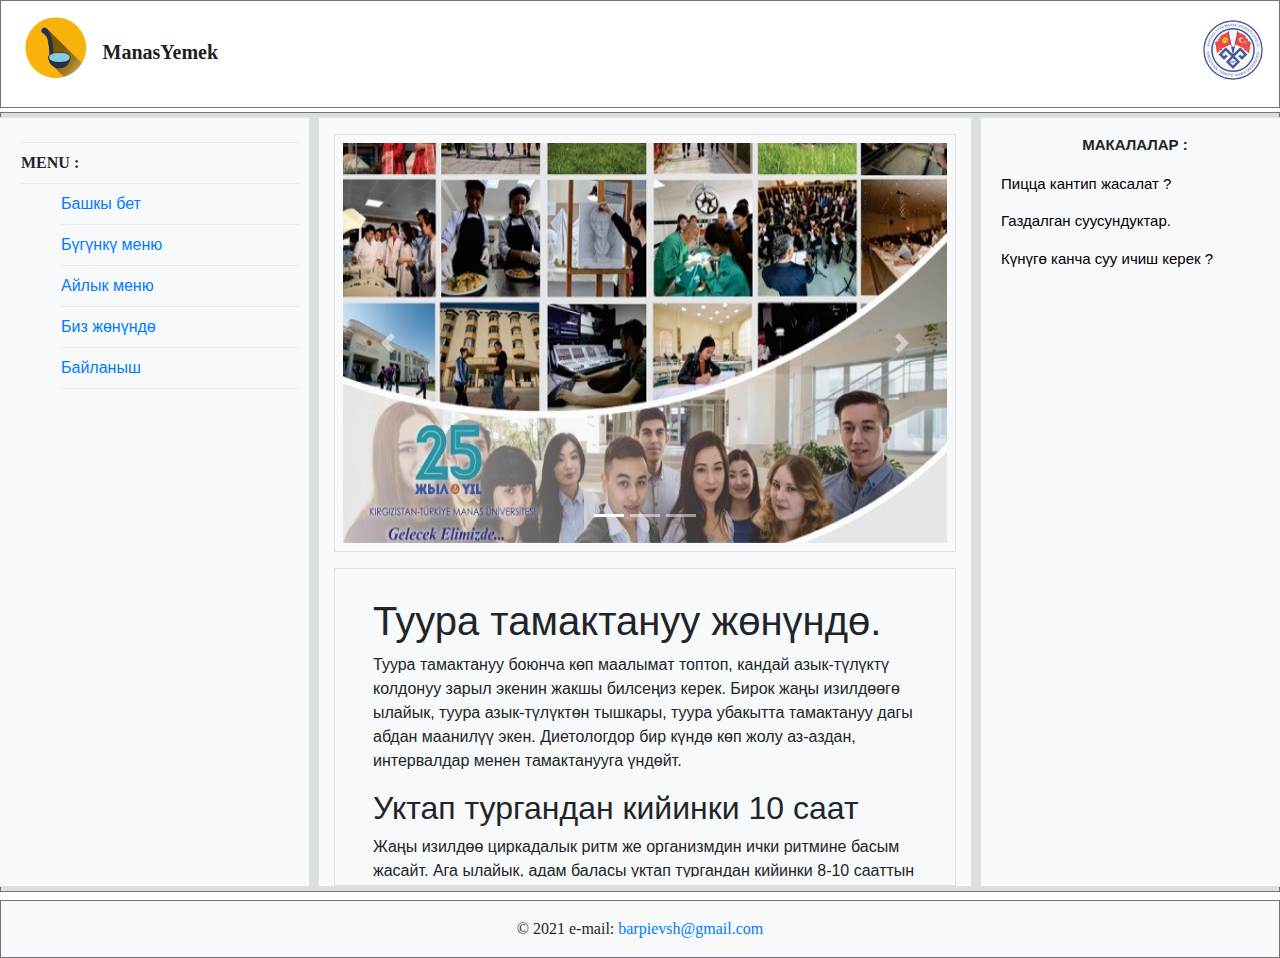
<file: odev3/index.html>
<!DOCTYPE html>
<html lang="en" dir="ltr">
  <head>
    <meta charset="utf-8">
    <meta name="viewport" content="width=device-width, initial-scale=1, shrink-to-fit=no">
    <title>Manas Yemek</title>
    <link rel="stylesheet" href="https://maxcdn.bootstrapcdn.com/bootstrap/4.0.0/css/bootstrap.min.css" integrity="sha384-Gn5384xqQ1aoWXA+058RXPxPg6fy4IWvTNh0E263XmFcJlSAwiGgFAW/dAiS6JXm" crossorigin="anonymous">
    <link rel="stylesheet" href="./css/style.css">
    <link rel="icon" type="image/png"  href="./images/spoonlogo.png" />
    </head>
  <body>
    <div>
      <header>
          <nav class="navbar navbar-light border border-secondary">
            <a class="navbar-brand align-mid" href="index.html">
              <img src="./images/spoonlogo.png" width="80" height="80" class="d-inline-block" alt="Manasyemeklogo" style="border-radius:50%;">
              <b style='font-family: "Lucida Handwriting", "Cursive", serif;'>ManasYemek</b>
            </a>
            <img src="./images/manaslogo.png" width="60" height="60" class="d-inline-block float-right mb-2" alt="Manasyemeklogo" style="border-radius:50%;">
          </nav>
      </header>
      <div class="w-100 border border-secondary mt-1 mb-2" style="background-color:#dae0e0;">
        <div class="row">
          <div class="col-sm border border-solid m-1 bg bg-light pt-3" id="leftpane">
            <div class="dropdown-divider"></div>
            <b style='font-family: "Lucida Handwriting", "Cursive", serif;'>MENU : </b>
            <div class="dropdown-divider"></div>
            <ul>
              <li><a href="index.html">Башкы бет</a></li>
              <div class="dropdown-divider"></div>
              <li><a href="todaysmenu.html">Бүгүнкү меню</a></li>
              <div class="dropdown-divider"></div>
              <li><a href="allmenu.html">Айлык меню</a></li>
              <div class="dropdown-divider"></div>
              <li><a href="aboutus.html">Биз жөнүндө</a></li>
              <div class="dropdown-divider"></div>
              <li><a href="contact.html">Байланыш</a></li>
              <div class="dropdown-divider"></div>
            </ul>
          </div>
          <div class="col-sm-6 border border-solid m-1 bg bg-light">
            <div class="col border border-solid w-100 mt-3 p-2">
              <div id="carouselExampleIndicators" class="carousel slide" data-ride="carousel">
                <ol class="carousel-indicators">
                  <li data-target="#carouselExampleIndicators" data-slide-to="0" class="active"></li>
                  <li data-target="#carouselExampleIndicators" data-slide-to="1"></li>
                  <li data-target="#carouselExampleIndicators" data-slide-to="2"></li>
                </ol>
                <div class="carousel-inner">
                  <div class="carousel-item active">
                    <img class="d-block w-100" src="./images/manasslide.jpg" alt="First slide" id="slideimg">
                  </div>
                  <div class="carousel-item">
                    <img class="d-block w-100" src="./images/sld2.jpg" alt="Second slide" id="slideimg">
                  </div>
                  <div class="carousel-item">
                    <img class="d-block w-100" src="./images/sld3.jpg" alt="Third slide" id="slideimg">
                  </div>
                </div>
                <a class="carousel-control-prev" href="#carouselExampleIndicators" role="button" data-slide="prev">
                  <span class="carousel-control-prev-icon" aria-hidden="true"></span>
                  <span class="sr-only">Previous</span>
                </a>
                <a class="carousel-control-next" href="#carouselExampleIndicators" role="button" data-slide="next">
                  <span class="carousel-control-next-icon" aria-hidden="true"></span>
                  <span class="sr-only">Next</span>
                </a>
              </div>
            </div>
            <div class="col-sm border border-solid w-100 mt-3 p-2">
              <div class="content">
                <h1>Туура тамактануу жөнүндө.</h1>
                <p>Туура тамактануу боюнча көп маалымат топтоп, кандай азык-түлүктү колдонуу зарыл экенин жакшы билсеңиз керек.
                  Бирок жаңы изилдөөгө ылайык, туура азык-түлүктөн тышкары, туура убакытта тамактануу дагы абдан маанилүү экен.
                  Диетологдор бир күндө көп жолу аз-аздан, интервалдар менен тамактанууга үндөйт.</p>
                  <h2>Уктап тургандан кийинки 10 саат</h2>
                  <p>Жаңы изилдөө циркадалык ритм же организмдин ички ритмине басым жасайт.
                     Ага ылайык, адам баласы уктап тургандан кийинки 8-10 сааттын ичинде гана тамактануусу зарыл.
                     Бул эреже сакталса, организм тамакты сиңирүүгө жетиштүү убакыт алат.</p>
                  <p>Организмдеги ар бир клеткада өзүнүн циркадалык ритми бар. Демек, уктоо үчүн туура убакыт болгондой эле, тамактануу, сабак окуу, спорт менен алектенүү үчүн дагы туура убакыт бар. Изилдөөгө ылайык, биздин организм ойгонгондон кийин 8-10 саат, максимум 12 саат гана тамакты сиңире алат.
                     Туура учурда тамактанбай калсак циркадалык ритм үзгүлтүккө учурап, биздин организм эс алуу үчүн башка режимге өтөт.</p>
              </div>
            </div>
          </div>
          <div class="col border border-solid m-1 pt-3 pb-5 bg bg-light" id="rightpane">
              <p style="text-align:center;"><b>МАКАЛАЛАР :</b></p>
              <li><a href="makala_first.html"> Пицца кантип жасалат ?</a></li>
              <li><a href="makala_second.html">Газдалган суусундуктар.</a></li>
              <li><a href="makala_third.html">Күнүгө канча суу ичиш керек ?</a></li>
          </div>
        </div>
      </div>
      <footer class="page-footer font-small bg bg-light border border-secondary">
      <div class="footer-copyright text-center py-3" id="footer">© 2021 e-mail:
        <a href="mailto:joe@example.com?subject=feedback"> barpievsh@gmail.com</a>
      </div>
      </footer>
    </div>
    <script src="https://code.jquery.com/jquery-3.2.1.slim.min.js" integrity="sha384-KJ3o2DKtIkvYIK3UENzmM7KCkRr/rE9/Qpg6aAZGJwFDMVNA/GpGFF93hXpG5KkN" crossorigin="anonymous"></script>
    <script src="https://cdnjs.cloudflare.com/ajax/libs/popper.js/1.12.9/umd/popper.min.js" integrity="sha384-ApNbgh9B+Y1QKtv3Rn7W3mgPxhU9K/ScQsAP7hUibX39j7fakFPskvXusvfa0b4Q" crossorigin="anonymous"></script>
    <script src="https://maxcdn.bootstrapcdn.com/bootstrap/4.0.0/js/bootstrap.min.js" integrity="sha384-JZR6Spejh4U02d8jOt6vLEHfe/JQGiRRSQQxSfFWpi1MquVdAyjUar5+76PVCmYl" crossorigin="anonymous"></script>
  </body>
</html>
</file>
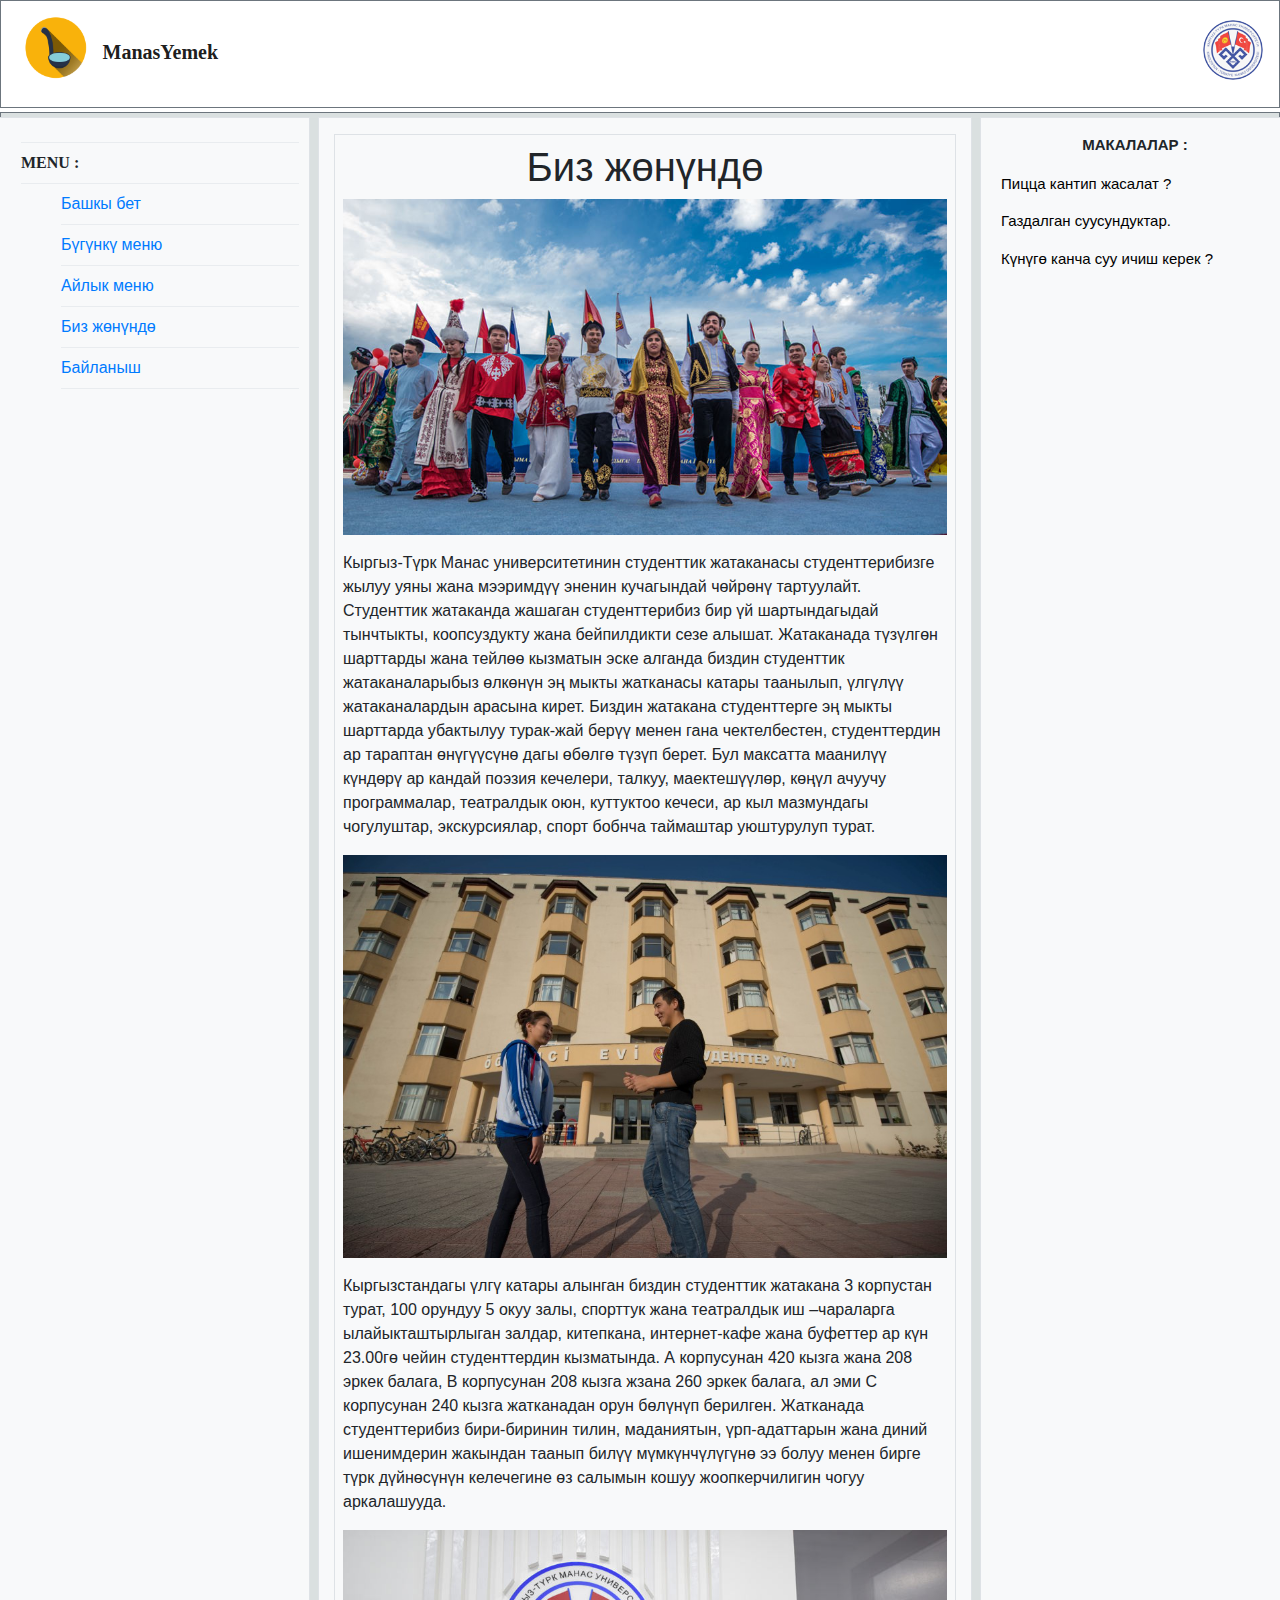
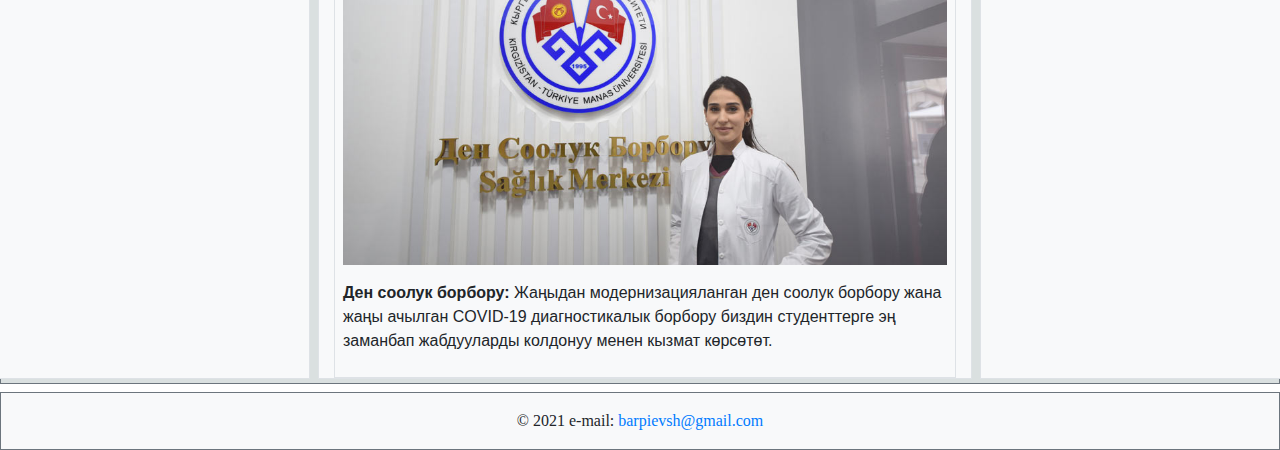
<file: odev3/aboutus.html>
<!DOCTYPE html>
<html lang="en" dir="ltr">
  <head>
    <meta charset="utf-8">
    <meta name="viewport" content="width=device-width, initial-scale=1, shrink-to-fit=no">
    <title>Manas Yemek</title>
    <link rel="stylesheet" href="https://maxcdn.bootstrapcdn.com/bootstrap/4.0.0/css/bootstrap.min.css" integrity="sha384-Gn5384xqQ1aoWXA+058RXPxPg6fy4IWvTNh0E263XmFcJlSAwiGgFAW/dAiS6JXm" crossorigin="anonymous">
    <link rel="stylesheet" href="./css/style.css">
    <link rel="icon" type="image/png"  href="./images/spoonlogo.png" />
    </head>
  <body>
    <div>
      <header>
          <nav class="navbar navbar-light border border-secondary">
            <a class="navbar-brand align-mid" href="index.html">
              <img src="./images/spoonlogo.png" width="80" height="80" class="d-inline-block" alt="Manasyemeklogo" style="border-radius:50%;">
              <b style='font-family: "Lucida Handwriting", "Cursive", serif;'>ManasYemek</b>
            </a>
            <img src="./images/manaslogo.png" width="60" height="60" class="d-inline-block float-right mb-2" alt="Manasyemeklogo" style="border-radius:50%;">
          </nav>
      </header>
      <div class="w-100 border border-secondary mt-1 mb-2" style="background-color:#dae0e0;">
        <div class="row">
          <div class="col-sm border border-solid m-1 bg bg-light pt-3" id="leftpane">
            <div class="dropdown-divider"></div>
            <b style='font-family: "Lucida Handwriting", "Cursive", serif;'>MENU : </b>
            <div class="dropdown-divider"></div>
            <ul>
              <li><a href="index.html">Башкы бет</a></li>
              <div class="dropdown-divider"></div>
              <li><a href="todaysmenu.html">Бүгүнкү меню</a></li>
              <div class="dropdown-divider"></div>
              <li><a href="allmenu.html">Айлык меню</a></li>
              <div class="dropdown-divider"></div>
              <li><a href="aboutus.html">Биз жөнүндө</a></li>
              <div class="dropdown-divider"></div>
              <li><a href="contact.html">Байланыш</a></li>
              <div class="dropdown-divider"></div>
            </ul>
          </div>
          <div class="col-sm-6 border border-solid m-1 bg bg-light">
            <div class="col-sm border border-solid w-100 mt-3 p-2">
              <h1 style="text-align:center;">Биз жөнүндө </h1>
              <img class="d-block w-100" src="./images/about1.jpg" alt="makalafirst1">
              <p class="pt-3">Кыргыз-Түрк Манас университетинин студенттик жатаканасы студенттерибизге жылуу уяны жана мээримдүү эненин кучагындай чөйрөнү тартуулайт. Студенттик жатаканда жашаган студенттерибиз бир үй шартындагыдай тынчтыкты, коопсуздукту жана бейпилдикти сезе алышат. Жатаканада түзүлгөн шарттарды жана тейлөө кызматын эске алганда биздин студенттик жатаканаларыбыз өлкөнүн эң мыкты жатканасы катары таанылып, үлгүлүү жатаканалардын арасына кирет. Биздин жатакана студенттерге эң мыкты шарттарда убактылуу турак-жай берүү менен гана чектелбестен, студенттердин ар тараптан өнүгүүсүнө дагы өбөлгө түзүп берет. Бул максатта маанилүү күндөрү ар кандай поэзия кечелери, талкуу, маектешүүлөр, көңүл ачуучу программалар, театралдык оюн, куттуктоо кечеси, ар кыл мазмундагы чогулуштар, экскурсиялар, спорт бобнча таймаштар уюштурулуп турат.</p>

              <img class="d-block w-100" src="./images/about2.jpg" alt="makalafirst1">
              <p class="pt-3">Кыргызстандагы үлгү катары алынган биздин студенттик жатакана 3 корпустан турат, 100 орундуу 5 окуу залы, спорттук жана театралдык иш –чараларга ылайыкташтырлыган залдар, китепкана, интернет-кафе жана буфеттер ар күн 23.00гө чейин студенттердин кызматында. А корпусунан 420 кызга жана 208 эркек балага, В корпусунан 208 кызга жзана 260 эркек балага, ал эми С корпусунан 240 кызга жатканадан орун бөлүнүп берилген. Жатканада студенттерибиз бири-биринин тилин, маданиятын, үрп-адаттарын жана диний ишенимдерин жакындан таанып билүү мүмкүнчүлүгүнө ээ болуу менен бирге түрк дүйнөсүнүн келечегине өз салымын кошуу жоопкерчилигин чогуу аркалашууда.</p>

              <img class="d-block w-100" src="./images/about3.jpg" alt="makalafirst1">
              <p class="pt-3"><b>Ден соолук борбору:</b> Жаңыдан модернизацияланган ден соолук борбору жана жаңы ачылган COVID-19 диагностикалык борбору биздин студенттерге эң ​​заманбап жабдууларды колдонуу менен кызмат көрсөтөт.</p>
            </div>
          </div>
          <div class="col border border-solid m-1 pt-3 pb-5 bg bg-light" id="rightpane">
              <p style="text-align:center;"><b>МАКАЛАЛАР :</b></p>
              <li><a href="makala_first.html"> Пицца кантип жасалат ?</a></li>
              <li><a href="makala_second.html">Газдалган суусундуктар.</a></li>
              <li><a href="makala_third.html">Күнүгө канча суу ичиш керек ?</a></li>
          </div>
        </div>
      </div>
      <footer class="page-footer font-small bg bg-light border border-secondary">
      <div class="footer-copyright text-center py-3" id="footer">© 2021 e-mail:
        <a href="mailto:joe@example.com?subject=feedback"> barpievsh@gmail.com</a>
      </div>
      </footer>
    </div>
    <script src="https://code.jquery.com/jquery-3.2.1.slim.min.js" integrity="sha384-KJ3o2DKtIkvYIK3UENzmM7KCkRr/rE9/Qpg6aAZGJwFDMVNA/GpGFF93hXpG5KkN" crossorigin="anonymous"></script>
    <script src="https://cdnjs.cloudflare.com/ajax/libs/popper.js/1.12.9/umd/popper.min.js" integrity="sha384-ApNbgh9B+Y1QKtv3Rn7W3mgPxhU9K/ScQsAP7hUibX39j7fakFPskvXusvfa0b4Q" crossorigin="anonymous"></script>
    <script src="https://maxcdn.bootstrapcdn.com/bootstrap/4.0.0/js/bootstrap.min.js" integrity="sha384-JZR6Spejh4U02d8jOt6vLEHfe/JQGiRRSQQxSfFWpi1MquVdAyjUar5+76PVCmYl" crossorigin="anonymous"></script>
  </body>
</html>
</file>
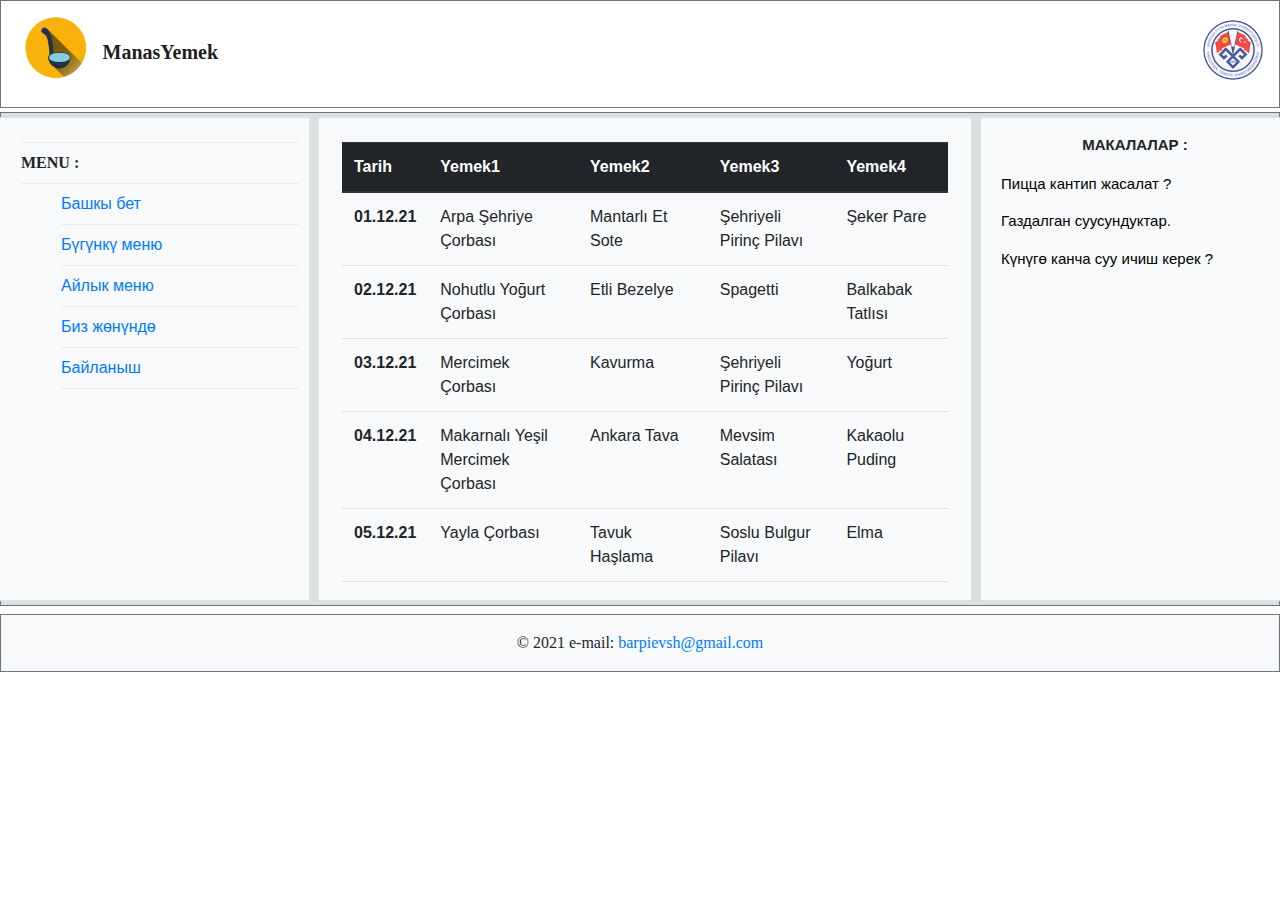
<file: odev3/allmenu.html>
<!DOCTYPE html>
<html lang="en" dir="ltr">
  <head>
    <meta charset="utf-8">
    <meta name="viewport" content="width=device-width, initial-scale=1, shrink-to-fit=no">
    <title>Manas Yemek</title>
    <link rel="stylesheet" href="https://maxcdn.bootstrapcdn.com/bootstrap/4.0.0/css/bootstrap.min.css" integrity="sha384-Gn5384xqQ1aoWXA+058RXPxPg6fy4IWvTNh0E263XmFcJlSAwiGgFAW/dAiS6JXm" crossorigin="anonymous">
    <link rel="stylesheet" href="./css/style.css">
    <link rel="icon" type="image/png"  href="./images/spoonlogo.png" />
    </head>
  <body>
    <div>
      <header>
          <nav class="navbar navbar-light border border-secondary">
            <a class="navbar-brand align-mid" href="index.html">
              <img src="./images/spoonlogo.png" width="80" height="80" class="d-inline-block" alt="Manasyemeklogo" style="border-radius:50%;">
              <b style='font-family: "Lucida Handwriting", "Cursive", serif;'>ManasYemek</b>
            </a>
            <img src="./images/manaslogo.png" width="60" height="60" class="d-inline-block float-right mb-2" alt="Manasyemeklogo" style="border-radius:50%;">
          </nav>
      </header>
      <div class="w-100 border border-secondary mt-1 mb-2" style="background-color:#dae0e0;">
        <div class="row">
          <div class="col-sm border border-solid m-1 bg bg-light pt-3" id="leftpane">
            <div class="dropdown-divider"></div>
            <b style='font-family: "Lucida Handwriting", "Cursive", serif;'>MENU : </b>
            <div class="dropdown-divider"></div>
            <ul>
              <li><a href="index.html">Башкы бет</a></li>
              <div class="dropdown-divider"></div>
              <li><a href="todaysmenu.html">Бүгүнкү меню</a></li>
              <div class="dropdown-divider"></div>
              <li><a href="allmenu.html">Айлык меню</a></li>
              <div class="dropdown-divider"></div>
              <li><a href="aboutus.html">Биз жөнүндө</a></li>
              <div class="dropdown-divider"></div>
              <li><a href="contact.html">Байланыш</a></li>
              <div class="dropdown-divider"></div>
            </ul>
          </div>
          <div class="col-sm-6 border border-solid m-1 bg bg-light">
            <div class="col-sm w-100 mt-3 p-2">
              <div class="allmenu">
                <table class="table">
                  <thead class="thead-dark">
                    <tr>
                      <th scope="col">Tarih</th>
                      <th scope="col">Yemek1</th>
                      <th scope="col">Yemek2</th>
                      <th scope="col">Yemek3</th>
                      <th scope="col">Yemek4</th>
                    </tr>
                  </thead>
                  <tbody>
                    <tr>
                      <th scope="row">01.12.21</th>
                      <td>Arpa Şehriye Çorbası</td>
                      <td>Mantarlı Et Sote</td>
                      <td>Şehriyeli Pirinç Pilavı</td>
                      <td>Şeker Pare</td>
                    </tr>
                    <tr>
                      <th scope="row">02.12.21</th>
                      <td>Nohutlu Yoğurt Çorbası</td>
                      <td>Etli Bezelye</td>
                      <td>Spagetti</td>
                      <td>Balkabak Tatlısı</td>
                    </tr>
                    <tr>
                      <th scope="row">03.12.21</th>
                      <td>Mercimek Çorbası</td>
                      <td>Kavurma</td>
                      <td>Şehriyeli Pirinç Pilavı</td>
                      <td>Yoğurt</td>
                    </tr>
                    <tr>
                      <th scope="row">04.12.21</th>
                      <td>Makarnalı Yeşil Mercimek Çorbası</td>
                      <td>Ankara Tava</td>
                      <td>Mevsim Salatası</td>
                      <td>Kakaolu Puding</td>
                    </tr>
                    <tr>
                      <th scope="row">05.12.21</th>
                      <td>Yayla Çorbası</td>
                      <td>Tavuk Haşlama</td>
                      <td>Soslu Bulgur Pilavı</td>
                      <td>Elma</td>
                    </tr>
                    <tr>
                      <th scope="row">06.12.21</th>
                      <td>Ezogelin Çorbası</td>
                      <td>Etli Nohut</td>
                      <td>Şehriyeli Pirinç Pilavı</td>
                      <td>Karışık Turşu</td>
                    </tr>
                    <tr>
                      <th scope="row">07.12.21</th>
                      <td>Bakla Çorbası</td>
                      <td>Terbiyeli Köfte</td>
                      <td>Soslu Makarna</td>
                      <td>Meyve</td>
                    </tr>
                    <tr>
                      <th scope="row">08.12.21</th>
                      <td>Süzme Mercimek Çorbası</td>
                      <td>Kıymalı Pırasa</td>
                      <td>Patatesli Gül Böreği</td>
                      <td>Yoğurt</td>
                    </tr>
                    <tr>
                      <th scope="row">09.12.21</th>
                      <td>Yayla Çorbası</td>
                      <td>Kış Türlüsü</td>
                      <td>Bulgur Pilavı</td>
                      <td>Revani</td>
                    </tr>
                    <tr>
                      <th scope="row">10.12.21</th>
                      <td>Şehriyeli Maş Çorbası</td>
                      <td>Fırında Tavuk Baget-fri</td>
                      <td>Nohutlu Pirinç Pilavı</td>
                      <td>Karışık Komposto</td>
                    </tr>
                    <tr>
                      <th scope="row">11.12.21</th>
                      <td>Arpa Şehriye Çorbası</td>
                      <td>Etli Lahana</td>
                      <td>Soslu Makarna</td>
                      <td>Şeker Pare</td>
                    </tr>
                    <tr>
                      <th scope="row">12.12.21</th>
                      <td>Borş Çorbası</td>
                      <td>Özbek Pilavı</td>
                      <td>Mevsim Salatası</td>
                      <td>Şeker Pare</td>
                    </tr>
                    <tr>
                      <th scope="row">13.12.21</th>
                      <td>Ezogelin Çorbası</td>
                      <td>Etli Kuru Fasulye</td>
                      <td>Şehriyeli Pirinç Pilavı</td>
                      <td>Karışık Turşu</td>
                    </tr>
                    <tr>
                      <th scope="row">14.12.21</th>
                      <td>Ispanaklı Nohut Çorbası</td>
                      <td>İzmir Köfte</td>
                      <td>Spagetti</td>
                      <td>Meyve</td>
                    </tr>
                    <tr>
                      <th scope="row">15.12.21</th>
                      <td>Maş Çorbası</td>
                      <td>Kıymalı Yumurtalı Ispanak</td>
                      <td>Gül böreği</td>
                      <td>Yoğurt</td>
                    </tr>
                    <tr>
                      <th scope="row">16.12.21</th>
                      <td>Arpa Şehriye Çorbası</td>
                      <td>Orman Kebap</td>
                      <td>Şehriyeli Bulgur Pilavı</td>
                      <td>Balkabak Tatlısı</td>
                    </tr>
                    <tr>
                      <th scope="row">17.12.21</th>
                      <td>Süzme Mercimek Çorbası</td>
                      <td>Elbasan Tava</td>
                      <td>Safranlı Pirinç Pilavı</td>
                      <td>Revani</td>
                    </tr>
                    <tr>
                      <th scope="row">18.12.21</th>
                      <td>Yayla Çorbası</td>
                      <td>Patates Musakka</td>
                      <td>Gül Böreği</td>
                      <td>Karışık Komposto</td>
                    </tr>
                    <tr>
                      <th scope="row">19.12.21</th>
                      <td>Maş Çorbası</td>
                      <td>Et Haşlama</td>
                      <td>Soslu Bulgur Pilavı</td>
                      <td>Mevsim Salatası</td>
                    </tr>
                    <tr>
                      <th scope="row">20.12.21</th>
                      <td>Ezogelin Çorbası</td>
                      <td>Etli Nohut</td>
                      <td>Şehriyeli Pirinç Pilavı</td>
                      <td>Cacık</td>
                    </tr>
                    <tr>
                      <th scope="row">21.12.21</th>
                      <td>Taneli Sebze Çorbası</td>
                      <td>Sebzeli Çanak Köfte</td>
                      <td>Zeytinyağlı Barbunya</td>
                      <td>Sütlaç</td>
                    </tr>
                    <tr>
                      <th scope="row">22.12.21</th>
                      <td>Mercimek Çorbası</td>
                      <td>Sebzeli Çanak Köfte</td>
                      <td>Şehriyeli Bulgur Pilavı</td>
                      <td>Soğuk Ayran Aşı</td>
                    </tr>
                    <tr>
                      <th scope="row">23.12.21</th>
                      <td>Sebzeli Tavuk Çorbası</td>
                      <td>Tas Kebap</td>
                      <td>Peynirli Su Böreği</td>
                      <td>Karışık Komposto</td>
                    </tr>
                    <tr>
                      <th scope="row">24.12.21</th>
                      <td>Bakla Çorbası</td>
                      <td>Soslu Tavuk Baget</td>
                      <td>Şehriyeli Pirinç Pilavı</td>
                      <td>Şeker Pare</td>
                    </tr>
                    <tr>
                      <th scope="row">25.12.21</th>
                      <td>Süzme Mercimek Çorbası</td>
                      <td>Soslu Fırın Köfte</td>
                      <td>Şehriyeli Bulgur Pilavı</td>
                      <td>Meyve</td>
                    </tr>
                    <tr>
                      <th scope="row">26.12.21</th>
                      <td>Arpa Şehriye Çorbası</td>
                      <td>Dana Kaburga</td>
                      <td>Şehriyeli Pirinç Pilavı</td>
                      <td>Revani</td>
                    </tr>
                    <tr>
                      <th scope="row">27.12.21</th>
                      <td>Ezogelin Çorbası</td>
                      <td>Etli Kuru Fasulye</td>
                      <td>Şehriyeli Pirinç Pilavı</td>
                      <td>Karışık Turşu</td>
                    </tr>
                    <tr>
                      <th scope="row">28.12.21</th>
                      <td>Taneli Sebze Çorbası</td>
                      <td>Soslu Fırın Köfte</td>
                      <td>Spagetti</td>
                      <td>Tulumba Tatlısı</td>
                    </tr>
                    <tr>
                      <th scope="row">29.12.21</th>
                      <td>Süzme Mercimek Çorbası</td>
                      <td>Kıymalı Pırasa</td>
                      <td>Patatesli Gül Böreği</td>
                      <td>Yoğurt</td>
                    </tr>
                    <tr>
                      <th scope="row">30.12.21</th>
                      <td>Nohutlu Yoğurt Çorbası</td>
                      <td>Etli Bezelye</td>
                      <td>Spagetti</td>
                      <td>Balkabak Tatlısı</td>
                    </tr>
                    <tr>
                      <th scope="row">31.12.21</th>
                      <td>Yeşil Mercimek Çorbası</td>
                      <td>Kavurma</td>
                      <td>Soslu Bulgur Pilavı</td>
                      <td>Cacık</td>
                    </tr>
                  </tbody>
                </table>
              </div>
            </div>
          </div>
          <div class="col border border-solid m-1 pt-3 pb-5 bg bg-light" id="rightpane">
              <p style="text-align:center;"><b>МАКАЛАЛАР :</b></p>
              <li><a href="makala_first.html"> Пицца кантип жасалат ?</a></li>
              <li><a href="makala_second.html">Газдалган суусундуктар.</a></li>
              <li><a href="makala_third.html">Күнүгө канча суу ичиш керек ?</a></li>
          </div>
        </div>
      </div>
      <footer class="page-footer font-small bg bg-light border border-secondary">
      <div class="footer-copyright text-center py-3" id="footer">© 2021 e-mail:
        <a href="mailto:joe@example.com?subject=feedback"> barpievsh@gmail.com</a>
      </div>
      </footer>
    </div>
    <script src="https://code.jquery.com/jquery-3.2.1.slim.min.js" integrity="sha384-KJ3o2DKtIkvYIK3UENzmM7KCkRr/rE9/Qpg6aAZGJwFDMVNA/GpGFF93hXpG5KkN" crossorigin="anonymous"></script>
    <script src="https://cdnjs.cloudflare.com/ajax/libs/popper.js/1.12.9/umd/popper.min.js" integrity="sha384-ApNbgh9B+Y1QKtv3Rn7W3mgPxhU9K/ScQsAP7hUibX39j7fakFPskvXusvfa0b4Q" crossorigin="anonymous"></script>
    <script src="https://maxcdn.bootstrapcdn.com/bootstrap/4.0.0/js/bootstrap.min.js" integrity="sha384-JZR6Spejh4U02d8jOt6vLEHfe/JQGiRRSQQxSfFWpi1MquVdAyjUar5+76PVCmYl" crossorigin="anonymous"></script>
  </body>
</html>
</file>
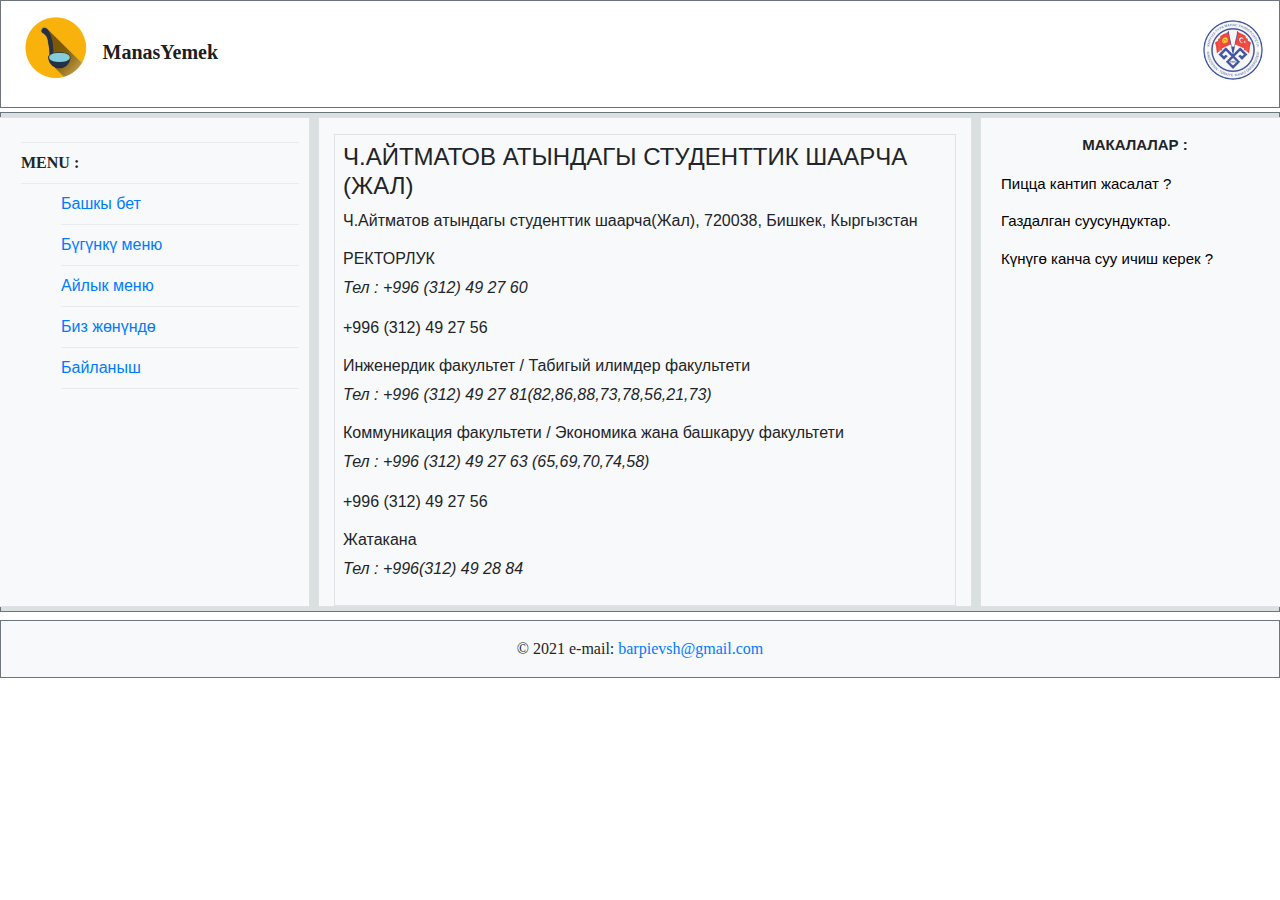
<file: odev3/contact.html>
<!DOCTYPE html>
<html lang="en" dir="ltr">
  <head>
    <meta charset="utf-8">
    <meta name="viewport" content="width=device-width, initial-scale=1, shrink-to-fit=no">
    <title>Manas Yemek</title>
    <link rel="stylesheet" href="https://maxcdn.bootstrapcdn.com/bootstrap/4.0.0/css/bootstrap.min.css" integrity="sha384-Gn5384xqQ1aoWXA+058RXPxPg6fy4IWvTNh0E263XmFcJlSAwiGgFAW/dAiS6JXm" crossorigin="anonymous">
    <link rel="stylesheet" href="./css/style.css">
    <link rel="icon" type="image/png"  href="./images/spoonlogo.png" />
    <link rel="stylesheet" href="https://use.fontawesome.com/releases/v5.7.0/css/all.css" integrity="sha384-lZN37f5QGtY3VHgisS14W3ExzMWZxybE1SJSEsQp9S+oqd12jhcu+A56Ebc1zFSJ" crossorigin="anonymous">
    </head>
  <body>
    <div>
      <header>
          <nav class="navbar navbar-light border border-secondary">
            <a class="navbar-brand align-mid" href="index.html">
              <img src="./images/spoonlogo.png" width="80" height="80" class="d-inline-block" alt="Manasyemeklogo" style="border-radius:50%;">
              <b style='font-family: "Lucida Handwriting", "Cursive", serif;'>ManasYemek</b>
            </a>
            <img src="./images/manaslogo.png" width="60" height="60" class="d-inline-block float-right mb-2" alt="Manasyemeklogo" style="border-radius:50%;">
          </nav>
      </header>
      <div class="w-100 border border-secondary mt-1 mb-2" style="background-color:#dae0e0;">
        <div class="row">
          <div class="col-sm border border-solid m-1 bg bg-light pt-3" id="leftpane">
            <div class="dropdown-divider"></div>
            <b style='font-family: "Lucida Handwriting", "Cursive", serif;'>MENU : </b>
            <div class="dropdown-divider"></div>
            <ul>
              <li><a href="index.html">Башкы бет</a></li>
              <div class="dropdown-divider"></div>
              <li><a href="todaysmenu.html">Бүгүнкү меню</a></li>
              <div class="dropdown-divider"></div>
              <li><a href="allmenu.html">Айлык меню</a></li>
              <div class="dropdown-divider"></div>
              <li><a href="aboutus.html">Биз жөнүндө</a></li>
              <div class="dropdown-divider"></div>
              <li><a href="contact.html">Байланыш</a></li>
              <div class="dropdown-divider"></div>
            </ul>
          </div>
          <div class="col-sm-6 border border-solid m-1 bg bg-light">
            <div class="col-sm border border-solid w-100 mt-3 p-2">
              <h4>Ч.АЙТМАТОВ АТЫНДАГЫ СТУДЕНТТИК ШААРЧА (ЖАЛ)</h4>
                <p>Ч.Айтматов атындагы студенттик шаарча(Жал), 720038, Бишкек, Кыргызстан</p>
                <h6>РЕКТОРЛУК</h6>
                <p><i class="fas fa-phone"> Тел : +996 (312) 49 27 60</i></p>
                <p><i class="fas fa-fax"></i> +996 (312) 49 27 56</p>
                <h6>Инженердик факультет / Табигый илимдер факультети</h6>
                <p><i class="fas fa-phone"> Тел : +996 (312) 49 27 81(82,86,88,73,78,56,21,73)</i></p>
                <h6>Коммуникация факультети / Экономика жана башкаруу факультети</h6>
                <p><i class="fas fa-phone"> Тел : +996 (312) 49 27 63 (65,69,70,74,58)</i></p>
                <p><i class="fas fa-fax"></i> +996 (312) 49 27 56</p>
                <h6>Жатакана</h6>
                <p><i class="fas fa-phone"> Тел : +996(312) 49 28 84</i></p>
            </div>
          </div>
          <div class="col border border-solid m-1 pt-3 pb-5 bg bg-light" id="rightpane">
              <p style="text-align:center;"><b>МАКАЛАЛАР :</b></p>
              <li><a href="makala_first.html"> Пицца кантип жасалат ?</a></li>
              <li><a href="makala_second.html">Газдалган суусундуктар.</a></li>
              <li><a href="makala_third.html">Күнүгө канча суу ичиш керек ?</a></li>
          </div>
        </div>
      </div>
      <footer class="page-footer font-small bg bg-light border border-secondary">
      <div class="footer-copyright text-center py-3" id="footer">© 2021 e-mail:
        <a href="mailto:joe@example.com?subject=feedback"> barpievsh@gmail.com</a>
      </div>
      </footer>
    </div>
    <script src="https://code.jquery.com/jquery-3.2.1.slim.min.js" integrity="sha384-KJ3o2DKtIkvYIK3UENzmM7KCkRr/rE9/Qpg6aAZGJwFDMVNA/GpGFF93hXpG5KkN" crossorigin="anonymous"></script>
    <script src="https://cdnjs.cloudflare.com/ajax/libs/popper.js/1.12.9/umd/popper.min.js" integrity="sha384-ApNbgh9B+Y1QKtv3Rn7W3mgPxhU9K/ScQsAP7hUibX39j7fakFPskvXusvfa0b4Q" crossorigin="anonymous"></script>
    <script src="https://maxcdn.bootstrapcdn.com/bootstrap/4.0.0/js/bootstrap.min.js" integrity="sha384-JZR6Spejh4U02d8jOt6vLEHfe/JQGiRRSQQxSfFWpi1MquVdAyjUar5+76PVCmYl" crossorigin="anonymous"></script>
  </body>
</html>
</file>
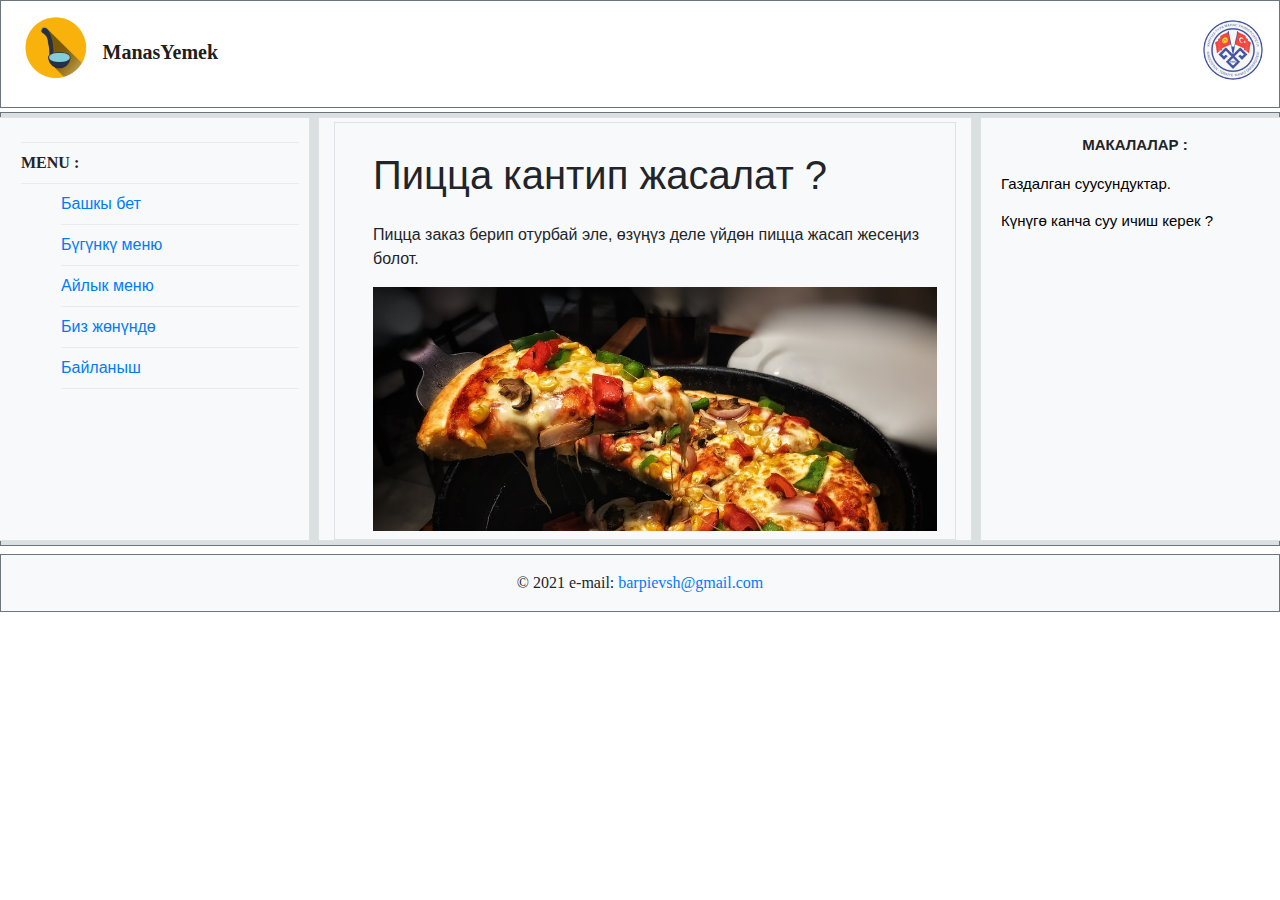
<file: odev3/makala_first.html>
<!DOCTYPE html>
<html lang="en" dir="ltr">
  <head>
    <meta charset="utf-8">
    <meta name="viewport" content="width=device-width, initial-scale=1, shrink-to-fit=no">
    <title>Manas Yemek</title>
    <link rel="stylesheet" href="https://maxcdn.bootstrapcdn.com/bootstrap/4.0.0/css/bootstrap.min.css" integrity="sha384-Gn5384xqQ1aoWXA+058RXPxPg6fy4IWvTNh0E263XmFcJlSAwiGgFAW/dAiS6JXm" crossorigin="anonymous">
    <link rel="stylesheet" href="./css/style.css">
    <link rel="icon" type="image/png"  href="./images/spoonlogo.png" />
    </head>
  <body>
    <div>
      <header>
          <nav class="navbar navbar-light border border-secondary">
            <a class="navbar-brand align-mid" href="index.html">
              <img src="./images/spoonlogo.png" width="80" height="80" class="d-inline-block" alt="Manasyemeklogo" style="border-radius:50%;">
              <b style='font-family: "Lucida Handwriting", "Cursive", serif;'>ManasYemek</b>
            </a>
            <img src="./images/manaslogo.png" width="60" height="60" class="d-inline-block float-right mb-2" alt="Manasyemeklogo" style="border-radius:50%;">
          </nav>
      </header>
      <div class="w-100 border border-secondary mt-1 mb-2" style="background-color:#dae0e0;">
        <div class="row">
          <div class="col-sm border border-solid m-1 bg bg-light pt-3" id="leftpane">
            <div class="dropdown-divider"></div>
            <b style='font-family: "Lucida Handwriting", "Cursive", serif;'>MENU : </b>
            <div class="dropdown-divider"></div>
            <ul>
              <li><a href="index.html">Башкы бет</a></li>
              <div class="dropdown-divider"></div>
              <li><a href="todaysmenu.html">Бүгүнкү меню</a></li>
              <div class="dropdown-divider"></div>
              <li><a href="allmenu.html">Айлык меню</a></li>
              <div class="dropdown-divider"></div>
              <li><a href="aboutus.html">Биз жөнүндө</a></li>
              <div class="dropdown-divider"></div>
              <li><a href="contact.html">Байланыш</a></li>
              <div class="dropdown-divider"></div>
            </ul>
          </div>
          <div class="col-sm-6 border border-solid m-1 bg bg-light">
            <div class="col-sm border border-solid w-100 mt-1 p-2">
              <div class="makala">
                <h1>Пицца кантип жасалат ?</h1>
                <p class="pt-3">Пицца заказ берип отурбай эле, өзүңүз деле үйдөн пицца жасап жесеңиз болот.</p>
                <img class="d-block w-100" src="./images/makalafirst1.jpg" alt="makalafirst1">

                <p class="pt-5"><b>Ал учун төмөнкүлөр керектелет:</b></p>
                <li>ун 3 стакан 200 гр.</li>
                <li>1 жумуртка</li>
                <li>200 гр. Маргарин</li>
                <li>камыр ачыткыч (дрожь)</li>
                <li>туз (татымына жараша)</li>

                <p class="pt-5"><b>Даярдоо :</b></p>
                <p> Жогоруда жазылгандын баарын аралаштырып жууруйсуз да, үстүн жаап, бир аз
                   тындырып коёсуз. Андан кийин камырды бөлүкчөлөргө бөлүп жаясыз. Үстүнө муздаткычыңызда
                   болгон нерселериңизди баарын алып чыгып, мисалы: колбасаны кубик кылып туурайсыз,
                   сырды тверкадан өткөрүп, кетчуп, помидор, майонез, укроп, тестонун үстүнө шыбайсыз.
                   Духовканын астынкы көзүн, өтө ысык кылбай эле күйгүзүп, 30 мин бышырасыз.</p>
                <p><b>Тамагыныздар даамдуу болсун!</b></p>
              </div>
            </div>
          </div>
          <div class="col border border-solid m-1 pt-3 pb-5 bg bg-light" id="rightpane">
              <p style="text-align:center;"><b>МАКАЛАЛАР :</b></p>
              <li><a href="makala_second.html">Газдалган суусундуктар.</a></li>
              <li><a href="makala_third.html">Күнүгө канча суу ичиш керек ?</a></li>
          </div>
        </div>
      </div>
      <footer class="page-footer font-small bg bg-light border border-secondary">
      <div class="footer-copyright text-center py-3" id="footer">© 2021 e-mail:
        <a href="mailto:joe@example.com?subject=feedback"> barpievsh@gmail.com</a>
      </div>
      </footer>
    </div>
    <script src="https://code.jquery.com/jquery-3.2.1.slim.min.js" integrity="sha384-KJ3o2DKtIkvYIK3UENzmM7KCkRr/rE9/Qpg6aAZGJwFDMVNA/GpGFF93hXpG5KkN" crossorigin="anonymous"></script>
    <script src="https://cdnjs.cloudflare.com/ajax/libs/popper.js/1.12.9/umd/popper.min.js" integrity="sha384-ApNbgh9B+Y1QKtv3Rn7W3mgPxhU9K/ScQsAP7hUibX39j7fakFPskvXusvfa0b4Q" crossorigin="anonymous"></script>
    <script src="https://maxcdn.bootstrapcdn.com/bootstrap/4.0.0/js/bootstrap.min.js" integrity="sha384-JZR6Spejh4U02d8jOt6vLEHfe/JQGiRRSQQxSfFWpi1MquVdAyjUar5+76PVCmYl" crossorigin="anonymous"></script>
  </body>
</html>
</file>
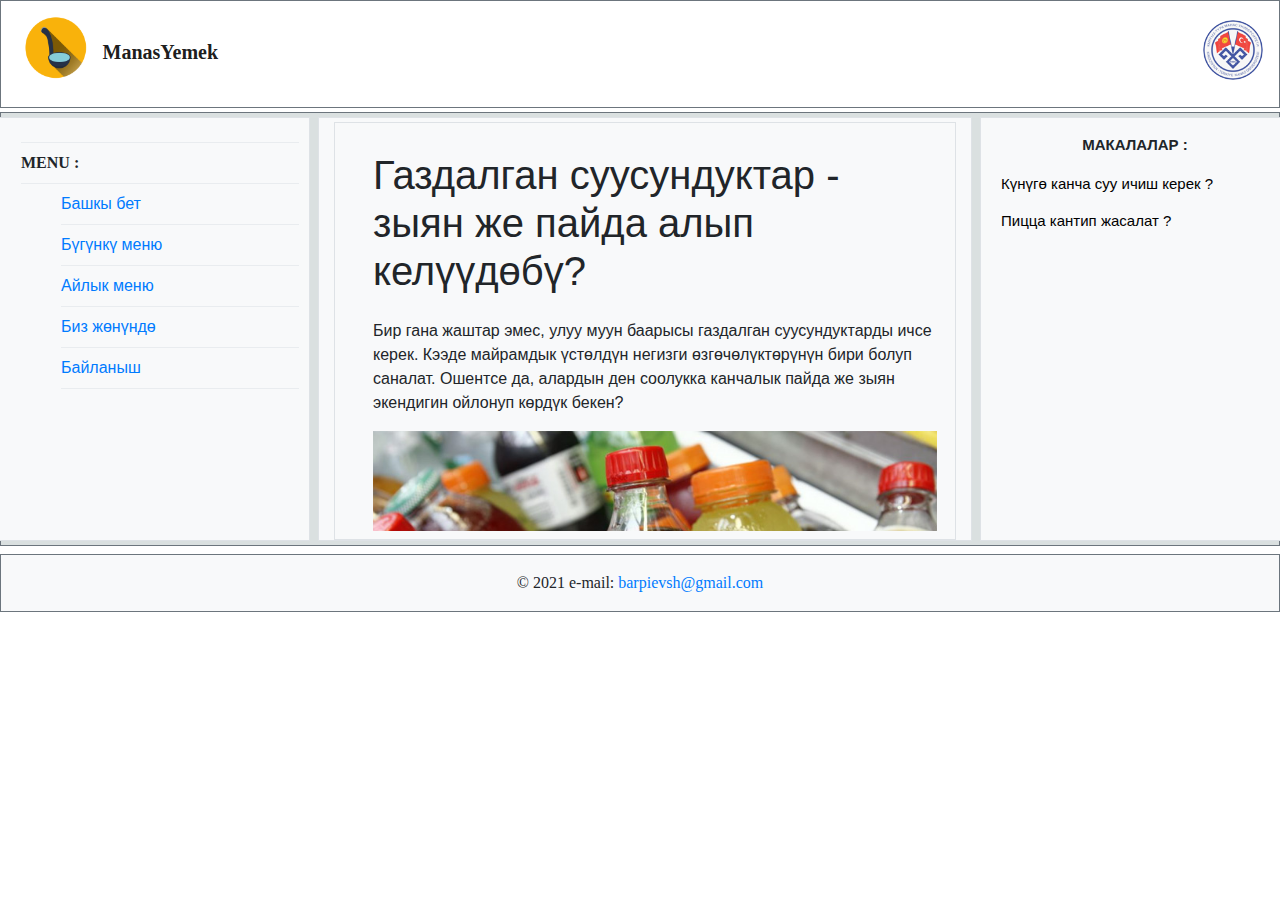
<file: odev3/makala_second.html>
<!DOCTYPE html>
<html lang="en" dir="ltr">
  <head>
    <meta charset="utf-8">
    <meta name="viewport" content="width=device-width, initial-scale=1, shrink-to-fit=no">
    <title>Manas Yemek</title>
    <link rel="stylesheet" href="https://maxcdn.bootstrapcdn.com/bootstrap/4.0.0/css/bootstrap.min.css" integrity="sha384-Gn5384xqQ1aoWXA+058RXPxPg6fy4IWvTNh0E263XmFcJlSAwiGgFAW/dAiS6JXm" crossorigin="anonymous">
    <link rel="stylesheet" href="./css/style.css">
    <link rel="icon" type="image/png"  href="./images/spoonlogo.png" />
    </head>
  <body>
    <div>
      <header>
          <nav class="navbar navbar-light border border-secondary">
            <a class="navbar-brand align-mid" href="index.html">
              <img src="./images/spoonlogo.png" width="80" height="80" class="d-inline-block" alt="Manasyemeklogo" style="border-radius:50%;">
              <b style='font-family: "Lucida Handwriting", "Cursive", serif;'>ManasYemek</b>
            </a>
            <img src="./images/manaslogo.png" width="60" height="60" class="d-inline-block float-right mb-2" alt="Manasyemeklogo" style="border-radius:50%;">
          </nav>
      </header>
      <div class="w-100 border border-secondary mt-1 mb-2" style="background-color:#dae0e0;">
        <div class="row">
          <div class="col-sm border border-solid m-1 bg bg-light pt-3" id="leftpane">
            <div class="dropdown-divider"></div>
            <b style='font-family: "Lucida Handwriting", "Cursive", serif;'>MENU : </b>
            <div class="dropdown-divider"></div>
            <ul>
              <li><a href="index.html">Башкы бет</a></li>
              <div class="dropdown-divider"></div>
              <li><a href="todaysmenu.html">Бүгүнкү меню</a></li>
              <div class="dropdown-divider"></div>
              <li><a href="allmenu.html">Айлык меню</a></li>
              <div class="dropdown-divider"></div>
              <li><a href="aboutus.html">Биз жөнүндө</a></li>
              <div class="dropdown-divider"></div>
              <li><a href="contact.html">Байланыш</a></li>
              <div class="dropdown-divider"></div>
            </ul>
          </div>
          <div class="col-sm-6 border border-solid m-1 bg bg-light">
            <div class="col-sm border border-solid w-100 mt-1 p-2">
              <div class="makala">
                <h1>Газдалган суусундуктар - зыян же пайда алып келүүдөбү?</h1>
                <p class="pt-3">Бир гана жаштар эмес, улуу муун баарысы газдалган
                  суусундуктарды ичсе керек. Кээде майрамдык үстөлдүн негизги өзгөчөлүктөрүнүн бири болуп
                  саналат. Ошентсе да, алардын ден соолукка канчалык пайда же зыян экендигин
                  ойлонуп көрдүк бекен?</p>

                <img class="d-block w-100" src="./images/makalasecond1.jpg" alt="makalasecond1">
                <p class="pt-5">Ысык аба-ырайында чаңкап турган кезде, эптеп эле суусагандыкты
                   токтотуу үчүн көзгө көрүнгөн эле муздак суусундукту алып иче коёбуз.
                   Бирок, анын курамында кандай заттар бар экендигин жана зыяны менен
                   пайдасын баарыбыз эле биле бербейбиз. Суусундук чыгаруучулар көпчүлүк
                   учурда, ден- соолукка пайдалуу жагын эмес, өтүмдүү болушу үчүн пайда жагын көздөшөт.
                   Суусундуктарга кум шекер, ар кандай түс берүүчү каражаттар кошулат.</p>

                <p >Кум шекерди газдалган жана табигый суусундуктарга даамынын таттуу
                  болушу үчүн кошушат. Мында, орточо эсеп менен 1 стакан сууга 3- 5
                  чай кашык кумшекер кошулат. Аба- ырайынын ысык күндөрү суусундук
                  стакандап эмес бөтөлкөлөп ичилет эмеспи. Жыйынтыгында кант диабетине
                  жана ашыкча салмактуулукка кабылабыз. Ошондой эле, муздак ичкенде тишке
                  жарака кетет, курт түшөт жана мунун натыйжасында унутчаактык, жүрөк-кан
                  тамыр ооруларын пайда кылат. </p>
                  <p>Азыркы тапта суусундук чыгаруучу ишканалар кум шекердин ордуна
                    аспартам каражатын (Е-951) колдонушат.
                    Бул зат көздүн көрүүсүн начарлатып, аллергияны козгойт.</p>
                  <p>Консерванттар суусундуктардын узак убакытка сакталуусу үчүн колдонулат.
                     Ал эми, консервант катары лимон кислотасын (Е-330) пайдаланылат.
                     Лимон кислотасы эмалды эритип, тиште кариестин пайда болушуна шарт
                     түзөт. Ошондой эле, ортофосфор кычкылын (Е-338) да кеңири колдонулуп
                     келишет. Бул зат организмден кальцийди ээритип жиберет. Жыйынтыгында
                     сөөк торчолору борпоң болуп, алсызданып жана морт болуп "остеопороз"
                     оорусуна чалдыгышына жол ачат. Ал эми, остеопороз оорусуна кабылган
                     адам майыпка да кабылышы толук ыктымал. Буга байланыштуу газдалган
                     таттуу суусундуктарды айрыкча жаш балдарга такыр бербеш керек.
                     Анткени, алардын сөөктөрү толук калыптанып бүтө элек болгондуктан,
                     зыяны тийет.</p>
                    <img class="d-block w-100" src="./images/makalasecond2.jpg" alt="makalasecond2">
                    <p class="pt-3">Кофеин бардык энергетикалык суусундуктарда, Кока-Кола,
                      Пепси-Коланын курамында болот. Аны көп ичкенде баш оору
                      пайда болуп, нерв торчолору жабыркоого учурайт. Ошондой эле,
                      көмүр кычкыл газы бар суусундуктар ашказанында жарасы барларга,
                      гастрит жана энтерит оорусу менен ооругандарга сунушталбайт.
                      Көмүр кычкылы ашказандын былжыр челин дүүлүктүрүп, ооруну күчөтөт.
                      Мындан сырткары, газдалган суусундуктун курамындагы фосфат адамдын
                      тез картаюусуна жол ачат. Мындан да коркунучтуусу газдалган
                      суусундуктар оорулардын онкологиялык ооруга айланышына түрткү болот.
                      Газдалган суусундуктарды кош бойлуулар, ичегиси ооругандар жана 3
                      жашка чейинки балдар ичүүгө тыюу салынат.</p>

                      <p><b>Биринчи байлык ден-соолук демекчи, ден-соолугуңузга көңүл буруңуз!!!</b></p>
              </div>
            </div>
          </div>
          <div class="col border border-solid m-1 pt-3 pb-5 bg bg-light" id="rightpane">
              <p style="text-align:center;"><b>МАКАЛАЛАР :</b></p>
              <li><a href="makala_third.html">Күнүгө канча суу ичиш керек ?</a></li>
              <li><a href="makala_first.html">Пицца кантип жасалат ?</a></li>
          </div>
        </div>
      </div>
      <footer class="page-footer font-small bg bg-light border border-secondary">
      <div class="footer-copyright text-center py-3" id="footer">© 2021 e-mail:
        <a href="mailto:joe@example.com?subject=feedback"> barpievsh@gmail.com</a>
      </div>
      </footer>
    </div>
    <script src="https://code.jquery.com/jquery-3.2.1.slim.min.js" integrity="sha384-KJ3o2DKtIkvYIK3UENzmM7KCkRr/rE9/Qpg6aAZGJwFDMVNA/GpGFF93hXpG5KkN" crossorigin="anonymous"></script>
    <script src="https://cdnjs.cloudflare.com/ajax/libs/popper.js/1.12.9/umd/popper.min.js" integrity="sha384-ApNbgh9B+Y1QKtv3Rn7W3mgPxhU9K/ScQsAP7hUibX39j7fakFPskvXusvfa0b4Q" crossorigin="anonymous"></script>
    <script src="https://maxcdn.bootstrapcdn.com/bootstrap/4.0.0/js/bootstrap.min.js" integrity="sha384-JZR6Spejh4U02d8jOt6vLEHfe/JQGiRRSQQxSfFWpi1MquVdAyjUar5+76PVCmYl" crossorigin="anonymous"></script>
  </body>
</html>
</file>
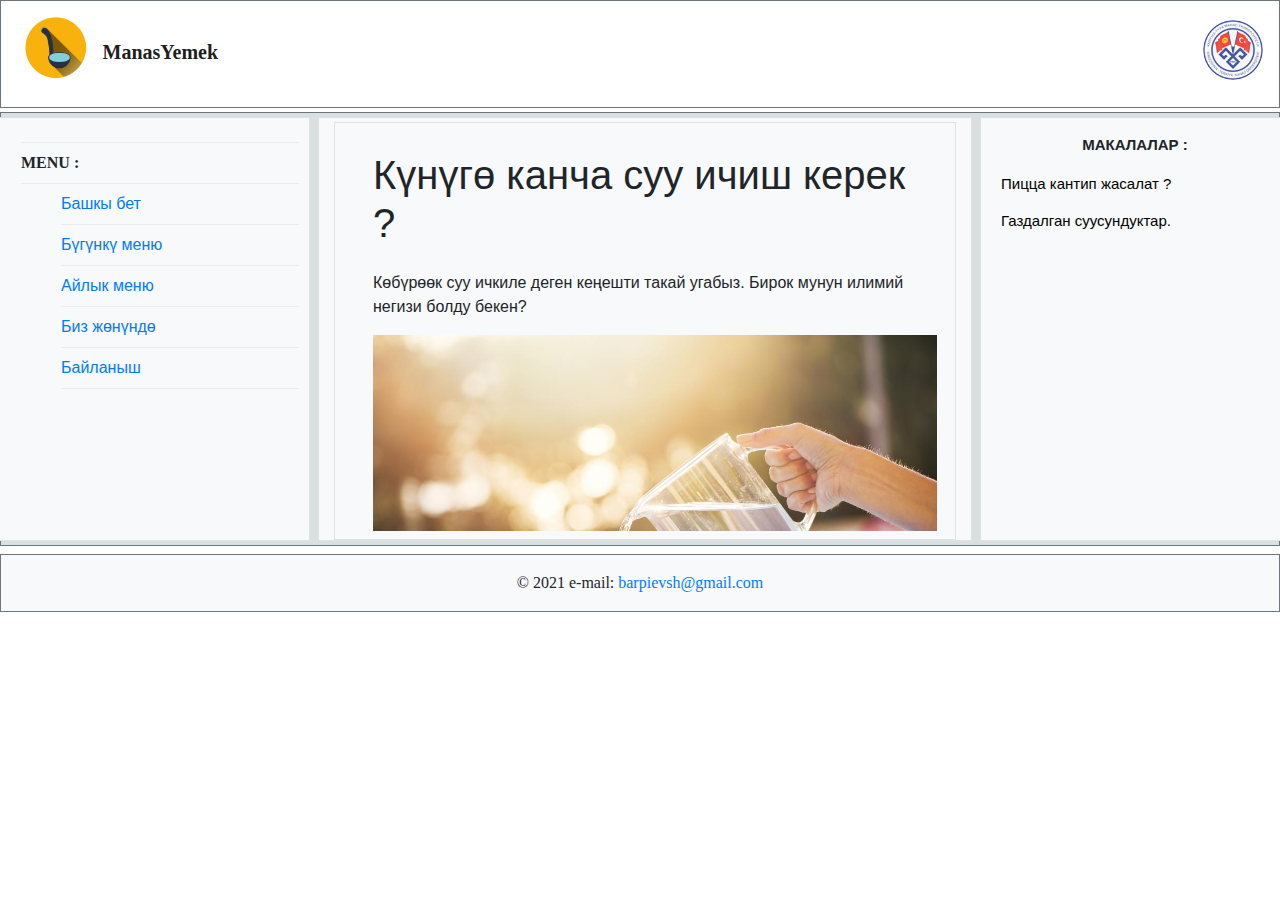
<file: odev3/makala_third.html>
<!DOCTYPE html>
<html lang="en" dir="ltr">
  <head>
    <meta charset="utf-8">
    <meta name="viewport" content="width=device-width, initial-scale=1, shrink-to-fit=no">
    <title>Manas Yemek</title>
    <link rel="stylesheet" href="https://maxcdn.bootstrapcdn.com/bootstrap/4.0.0/css/bootstrap.min.css" integrity="sha384-Gn5384xqQ1aoWXA+058RXPxPg6fy4IWvTNh0E263XmFcJlSAwiGgFAW/dAiS6JXm" crossorigin="anonymous">
    <link rel="stylesheet" href="./css/style.css">
    <link rel="icon" type="image/png"  href="./images/spoonlogo.png" />
    </head>
  <body>
    <div>
      <header>
          <nav class="navbar navbar-light border border-secondary">
            <a class="navbar-brand align-mid" href="index.html">
              <img src="./images/spoonlogo.png" width="80" height="80" class="d-inline-block" alt="Manasyemeklogo" style="border-radius:50%;">
              <b style='font-family: "Lucida Handwriting", "Cursive", serif;'>ManasYemek</b>
            </a>
            <img src="./images/manaslogo.png" width="60" height="60" class="d-inline-block float-right mb-2" alt="Manasyemeklogo" style="border-radius:50%;">
          </nav>
      </header>
      <div class="w-100 border border-secondary mt-1 mb-2" style="background-color:#dae0e0;">
        <div class="row">
          <div class="col-sm border border-solid m-1 bg bg-light pt-3" id="leftpane">
            <div class="dropdown-divider"></div>
            <b style='font-family: "Lucida Handwriting", "Cursive", serif;'>MENU : </b>
            <div class="dropdown-divider"></div>
            <ul>
              <li><a href="index.html">Башкы бет</a></li>
              <div class="dropdown-divider"></div>
              <li><a href="todaysmenu.html">Бүгүнкү меню</a></li>
              <div class="dropdown-divider"></div>
              <li><a href="allmenu.html">Айлык меню</a></li>
              <div class="dropdown-divider"></div>
              <li><a href="aboutus.html">Биз жөнүндө</a></li>
              <div class="dropdown-divider"></div>
              <li><a href="contact.html">Байланыш</a></li>
              <div class="dropdown-divider"></div>
            </ul>
          </div>
          <div class="col-sm-6 border border-solid m-1 bg bg-light">
            <div class="col-sm border border-solid w-100 mt-1 p-2">
              <div class="makala">
                <h1>Күнүгө канча суу ичиш керек ?</h1>
                <p class="pt-3">Көбүрөөк суу ичкиле деген кеңешти такай угабыз. Бирок мунун илимий негизи болду бекен?</p>
                <img class="d-block w-100" src="./images/makalathird2.jpg" alt="makalathird2">
                <p class="pt-3">XIX кылымдын башында өлүм алдында жаткандарга көп суу беришкен.
                  Гидропатиянын (суу менен дарылоо) атасы атыккан Винценц Присниц өлүм
                  алдында каны катып жаткандарга чаңкоосун кандыруу үчүн суу беришкенин
                  жазат. Бирок дени сак кишилер ал учурда сууну аз эле (0,28 л) ичишкен
                  дейт ал.</p>
                <p>Азыр эми абал такыр башка. Эсептөөлөр боюнча Улуу Британияда чоң
                  кишилер өткөн жылга салыштырганда бул жылы сууну көп ичишти. Ал эми
                  АКШда бөтөлкөдөгү сууну көп сатышкан. Ошол эле учурда газдалган сууга
                  болгон талап кескин төмөндөдү.</p>
                <p>Көптөр күн сайын кеминде сегиз стакан (ар бири 240 мл ) суу ичүү керек
                  деп эсептейт. Мындай болгондо башка суусундуктарды эсепке албасак, эки
                  литрден ашуун суу ичкен болобуз.Бирок мындай "эреже" бир дагы өлкөдө илимий
                  негиз менен далилденген эмес. Ошол эле британиялык, европалык окумуштуулардын
                  "мынча өлчөмдө суу ичишибиз керек" деген расмий сунуштамасы жок.</p>
                <img class="d-block w-100" src="./images/makalathird1.jpg" alt="makalathird1">
                <p class="pt-3">Сегиз стакан суу ичүү керек деген көп жылдардан бери айтылган
                  кеңештер бизге катуу сиңди. Оо кокуй кургап калабыз, суу ичүү керек деп
                  эсептеп калдык.</p>
                <p>Бирок көпчүлүк эксперттер организм талап кылгандан аз суу ичүү керек дешет.</p>
                <p>"Гидратациянын үстүнөн көзөмөл - эволюциянын жүрүшүндө адамдын организми
                  өнүктүргөн татаал механизмдердин бири. Керектүү гидратациянын деңгээлин
                  кармап туруу үчүн биз көп сандагы амалдуу ыкмаларга ээбиз",-дейт Массачусетс
                  штатынын Тафтс университетинин окумуштуусу Ирвин Розенберг.</p>
                <p>"Эгерде денеңизди уга билсеңиз, өзү эле суу ичүү керек деген белги берет",
                  -дейт спорт дарыгери Кортни Киппс.</p>
                <p>Сууда ашыкча калорий жок. Ошондуктан эң пайдалуу вариант - суу.
                  Бирок башка суусундуктар деле гидратацияга жардам берет.</p>

              </div>
            </div>
          </div>
          <div class="col border border-solid m-1 pt-3 pb-5 bg bg-light" id="rightpane">
              <p style="text-align:center;"><b>МАКАЛАЛАР :</b></p>
              <li><a href="makala_first.html"> Пицца кантип жасалат ?</a></li>
              <li><a href="makala_second.html">Газдалган суусундуктар.</a></li>
          </div>
        </div>
      </div>
      <footer class="page-footer font-small bg bg-light border border-secondary">
      <div class="footer-copyright text-center py-3" id="footer">© 2021 e-mail:
        <a href="mailto:joe@example.com?subject=feedback"> barpievsh@gmail.com</a>
      </div>
      </footer>
    </div>
    <script src="https://code.jquery.com/jquery-3.2.1.slim.min.js" integrity="sha384-KJ3o2DKtIkvYIK3UENzmM7KCkRr/rE9/Qpg6aAZGJwFDMVNA/GpGFF93hXpG5KkN" crossorigin="anonymous"></script>
    <script src="https://cdnjs.cloudflare.com/ajax/libs/popper.js/1.12.9/umd/popper.min.js" integrity="sha384-ApNbgh9B+Y1QKtv3Rn7W3mgPxhU9K/ScQsAP7hUibX39j7fakFPskvXusvfa0b4Q" crossorigin="anonymous"></script>
    <script src="https://maxcdn.bootstrapcdn.com/bootstrap/4.0.0/js/bootstrap.min.js" integrity="sha384-JZR6Spejh4U02d8jOt6vLEHfe/JQGiRRSQQxSfFWpi1MquVdAyjUar5+76PVCmYl" crossorigin="anonymous"></script>
  </body>
</html>
</file>
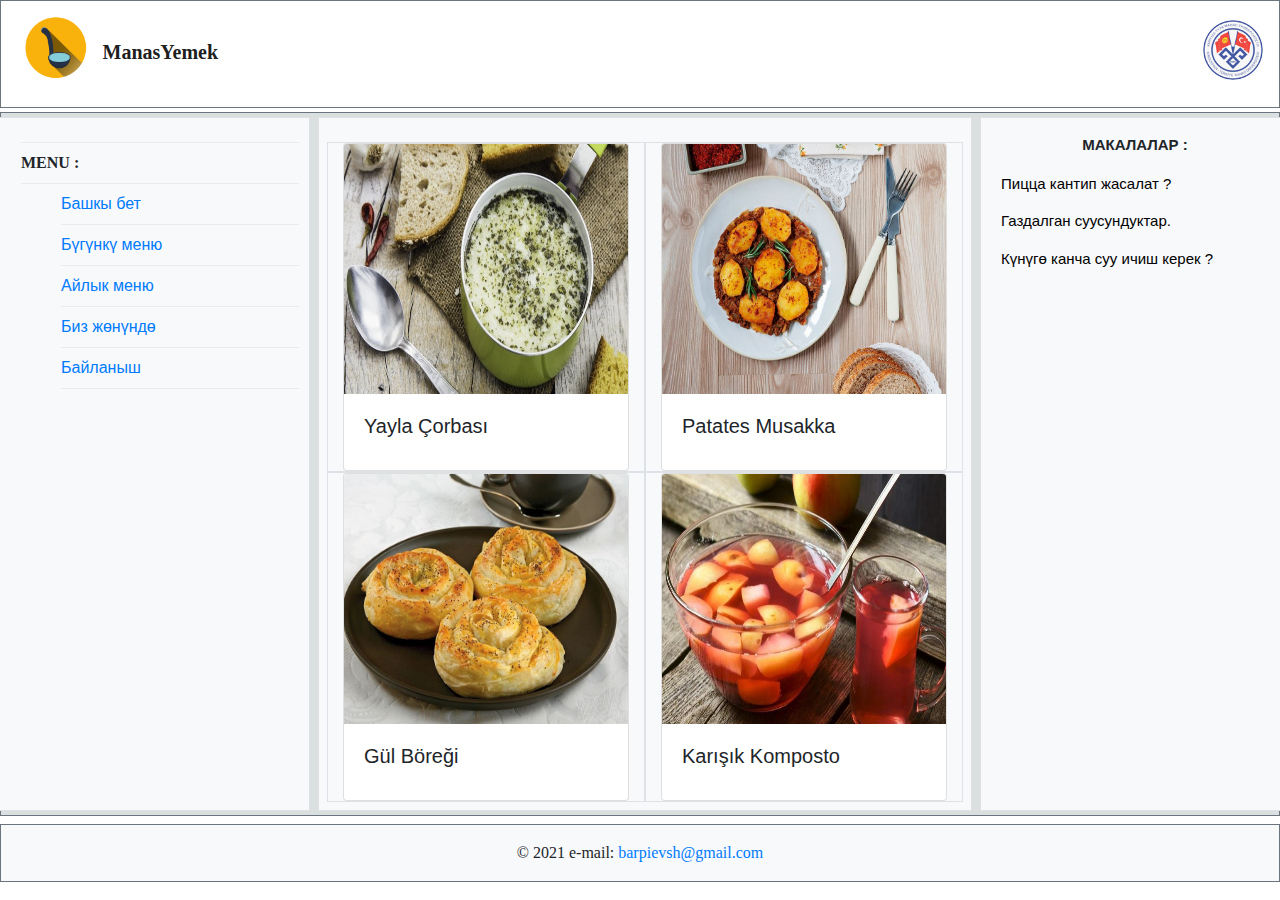
<file: odev3/todaysmenu.html>
<!DOCTYPE html>
<html lang="en" dir="ltr">
  <head>
    <meta charset="utf-8">
    <meta name="viewport" content="width=device-width, initial-scale=1, shrink-to-fit=no">
    <title>Manas Yemek</title>
    <link rel="stylesheet" href="https://maxcdn.bootstrapcdn.com/bootstrap/4.0.0/css/bootstrap.min.css" integrity="sha384-Gn5384xqQ1aoWXA+058RXPxPg6fy4IWvTNh0E263XmFcJlSAwiGgFAW/dAiS6JXm" crossorigin="anonymous">
    <link rel="stylesheet" href="./css/style.css">
    <link rel="icon" type="image/png"  href="./images/spoonlogo.png" />
    </head>
  <body>
    <div>
      <header>
          <nav class="navbar navbar-light border border-secondary">
            <a class="navbar-brand align-mid" href="index.html">
              <img src="./images/spoonlogo.png" width="80" height="80" class="d-inline-block" alt="Manasyemeklogo" style="border-radius:50%;">
              <b style='font-family: "Lucida Handwriting", "Cursive", serif;'>ManasYemek</b>
            </a>
            <img src="./images/manaslogo.png" width="60" height="60" class="d-inline-block float-right mb-2" alt="Manasyemeklogo" style="border-radius:50%;">
          </nav>
      </header>
      <div class="w-100 border border-secondary mt-1 mb-2" style="background-color:#dae0e0;">
        <div class="row">
          <div class="col-sm border border-solid m-1 bg bg-light pt-3" id="leftpane">
            <div class="dropdown-divider"></div>
            <b style='font-family: "Lucida Handwriting", "Cursive", serif;'>MENU : </b>
            <div class="dropdown-divider"></div>
            <ul>
              <li><a href="index.html">Башкы бет</a></li>
              <div class="dropdown-divider"></div>
              <li><a href="todaysmenu.html">Бүгүнкү меню</a></li>
              <div class="dropdown-divider"></div>
              <li><a href="allmenu.html">Айлык меню</a></li>
              <div class="dropdown-divider"></div>
              <li><a href="aboutus.html">Биз жөнүндө</a></li>
              <div class="dropdown-divider"></div>
              <li><a href="contact.html">Байланыш</a></li>
              <div class="dropdown-divider"></div>
            </ul>
          </div>
          <div class="col-sm-6 border border-solid m-1 bg bg-light">
            <div class="col-sm w-100 mt-3 p-2">
              <div >
                <div class="row">
                    <div class="col-sm-6 border border-solid m-0.5" >
                      <div class="card" style="width: 100%;">
                        <img class="card-img-top" src="./images/menu1.jpg" alt="Card image cap" style="width: 100%; height:250px;">
                        <div class="card-body">
                          <h5 class="card-title">Yayla Çorbası</h5>
                        </div>
                      </div>
                    </div>
                    <div class="col-sm-6 border border-solid m-0.5">
                      <div class="card" style="width: 100%;">
                        <img class="card-img-top" src="./images/menu2.jpg" alt="Card image cap" style="width: 100%; height:250px;">
                        <div class="card-body">
                          <h5 class="card-title">Patates Musakka</h5>
                        </div>
                      </div>
                    </div>

                    <!-- Force next columns to break to new line -->
                    <div class="w-100"></div>
                    <div class="col-sm-6 border border-solid m-0.5">
                      <div class="card" style="width: 100%;">
                        <img class="card-img-top" src="./images/menu3.jpg" alt="Card image cap" style="width: 100%; height:250px;">
                        <div class="card-body">
                          <h5 class="card-title">Gül Böreği</h5>
                        </div>
                      </div>
                    </div>
                    <div class="col-sm-6 border border-solid m-0.5">
                      <div class="card" style="width: 100%;">
                        <img class="card-img-top" src="./images/menu4.jpg" alt="Card image cap" style="width: 100%; height:250px;">
                        <div class="card-body">
                          <h5 class="card-title">Karışık Komposto</h5>
                        </div>
                      </div>
                    </div>
                </div>
              </div>
            </div>
          </div>
          <div class="col border border-solid m-1 pt-3 pb-5 bg bg-light" id="rightpane">
              <p style="text-align:center;"><b>МАКАЛАЛАР :</b></p>
              <li><a href="makala_first.html"> Пицца кантип жасалат ?</a></li>
              <li><a href="makala_second.html">Газдалган суусундуктар.</a></li>
              <li><a href="makala_third.html">Күнүгө канча суу ичиш керек ?</a></li>
          </div>
        </div>
      </div>
      <footer class="page-footer font-small bg bg-light border border-secondary">
      <div class="footer-copyright text-center py-3" id="footer">© 2021 e-mail:
        <a href="mailto:joe@example.com?subject=feedback"> barpievsh@gmail.com</a>
      </div>
      </footer>
    </div>
    <script src="https://code.jquery.com/jquery-3.2.1.slim.min.js" integrity="sha384-KJ3o2DKtIkvYIK3UENzmM7KCkRr/rE9/Qpg6aAZGJwFDMVNA/GpGFF93hXpG5KkN" crossorigin="anonymous"></script>
    <script src="https://cdnjs.cloudflare.com/ajax/libs/popper.js/1.12.9/umd/popper.min.js" integrity="sha384-ApNbgh9B+Y1QKtv3Rn7W3mgPxhU9K/ScQsAP7hUibX39j7fakFPskvXusvfa0b4Q" crossorigin="anonymous"></script>
    <script src="https://maxcdn.bootstrapcdn.com/bootstrap/4.0.0/js/bootstrap.min.js" integrity="sha384-JZR6Spejh4U02d8jOt6vLEHfe/JQGiRRSQQxSfFWpi1MquVdAyjUar5+76PVCmYl" crossorigin="anonymous"></script>
  </body>
</html>
</file>
<file: odev3/css/style.css>
.content{
    padding: 20px 10px 10px 30px;
    overflow: scroll;
    height: 300px;
  }
  .makala{
    padding: 20px 10px 10px 30px;
    overflow: scroll;
    height: 400px;
  }
  .allmenu{
    overflow: scroll;
    height: 450px;
  }
  #leftpane{
    padding: 20px 10px 5px 30px;
  }
  #leftpane > ul{
    list-style: none;
    }
  #leftpane  a{
    text-decoration: none;
    font-family:  "Verdana", "Arial", "Helvetica", sans-serif;
  }
  #slideimg{
    height: 400px;
    width: 100%;
  }
  #rightpane{
    font-size: 15px;
  }
  #rightpane > li{
    margin-top: 15px;
    list-style: none;
    }
  #rightpane  a{
    padding: 5px;
    text-decoration: none;
    color: black;
    font-family:  "Goudy Bookletter 1911", sans-serif;
  }
  #rightpane a:hover {
    color: red;
    background-color: #dae0e0;
    border-radius: 5px;
  }

  #footer{
    font-family: "Times New Roman", "Cursive", serif;
  }
</file>
